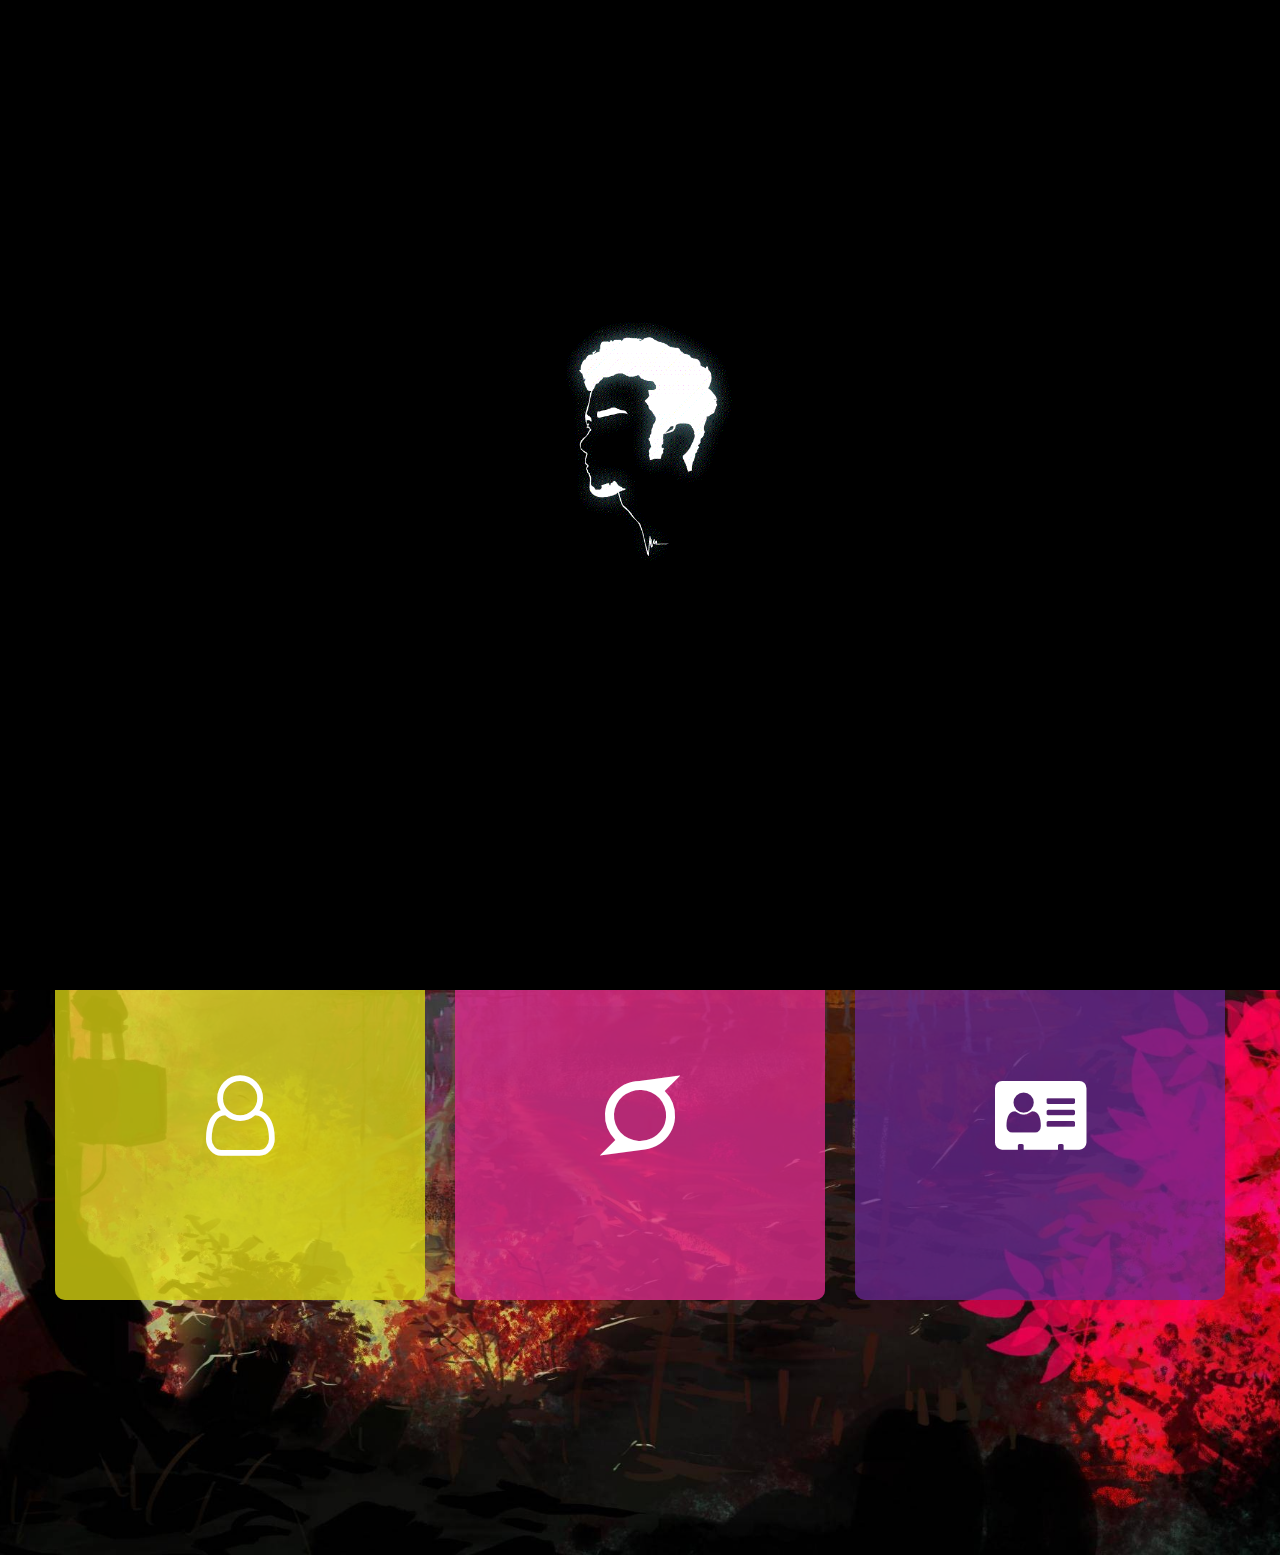
<file: index.html>
<!doctype html>
<html>
    <head>
        <meta charset="utf-8">
        <title>Resume</title>
        <link rel="stylesheet" type="text/css" href="style.css">
        <link href="https://stackpath.bootstrapcdn.com/font-awesome/4.7.0/css/font-awesome.min.css" rel="stylesheet">
        <link href="preloader.css" rel="stylesheet">
        <link href="https://fonts.googleap.com/css?family=Quicksand:500" rel="stylesheet">
        <script src="https://code.jquery.com/jquery-3.3.1.min.js"></script>
        <script type="text/javascript">
            $(window).on('scroll', function()
            {
                if($(window).scrollTop())
                {
                    $('nav').addClass('black');
                }
                else
                {
                    $('nav').removeClass('black');
                }
            })
        </script>
    </head>
    <body>

            <div id="loader">
                    <img src="preloader21.gif" width="30%">
            </div>


            <div class="wrapper">
                <nav>
                    <div class="logo">
                            <i class="fa fa-ravelry" aria-hidden="true"></i>
                    </div>
                    <ul>
                        <li><a href="">azharmohi7@gmail.com</a></li>
                        <li><a href="">+91-8113920694</a></li>
                    </ul>
                </nav>
                <section class="secl"></section>
                <section class="content0">
                        <div class="container">
                                <div class="box">
                                    <div class="icon"><i class="fa fa-user-o" aria-hidden="true"></i>
                                    </div>
                                    <div class="content">
                                        <h3>Profile</h3>
                                        <p>My name is Azhar K. I am 20 years old.
                                           Coming from cherur,vengara which is in 
                                           malappuram district. I'm currently  
                                           studying computer science 2nd year
                                           in College of engineering Chengannur.
                                           I'm a tech enthusiasist and hope to learn
                                           more on the trek ahead! 
                                        </p>
                                    </div>
                                </div>
                                <div class="box">
                                        <div class="icon"><i class="fa fa-superpowers" aria-hidden="true"></i>
                                        </div>
                                        <div class="content">
                                            <h3>Skills</h3>
                                            <ul>
                                                    <li>C#</li>
                                                    <li>Python</li>
                                                    <li>Blender</li>
                                                    <li>Unity3d</li>
                                                    <li>Aesprite</li>
                                                    <li>Game Maker Studio</li>
                                                    <li>Macromedia Flash</li>
                                                    <li>Godot Engine</li>
                                            </ul>                               
                                                                           
                                        </div>
                                </div>
                                <div class="box">
                                        <div class="icon"><i class="fa fa-address-card" aria-hidden="true"></i>
                                        </div>
                                        <div class="content">
                                                <ol>
                                                       <li><a rel="Instagram" href="https://www.instagram.com/azharmohi_kanneth/"><i class="fa fa-instagram" aria-hidden="true"></i></a></li>
                                                        <li><a rel="Twitter" href="https://twitter.com/azharkanneth"><i class="fa fa-twitter" aria-hidden="true"></i></a></li>
                                                        <li><a rel="Telegram" href="https://t.me/kazihar"><i class="fa fa-telegram" aria-hidden="true"></i></a></li>
                                                        <li><a rel="Github" href="https://github.com/kazihar"><i class="fa fa-github" aria-hidden="true"></i></a></li>
                                                </ol>
                                                
                                        </div>
                                </div>
                            </div>
                </section>
            </div>

            
    </body>
    <script type="text/javascript">
        var loader = document.getElementById("loader");
        
        
        window.addEventListener("load",function()
        {
            setTimeout(function()
            {

                loader.style.height= "100px";

                loader.style.width= "100px";

                loader.style.borderRadius = "50%";

                loader.style.visibility = "hidden";

            },3000);
            
            
        });
    </script>


</html>
</file>
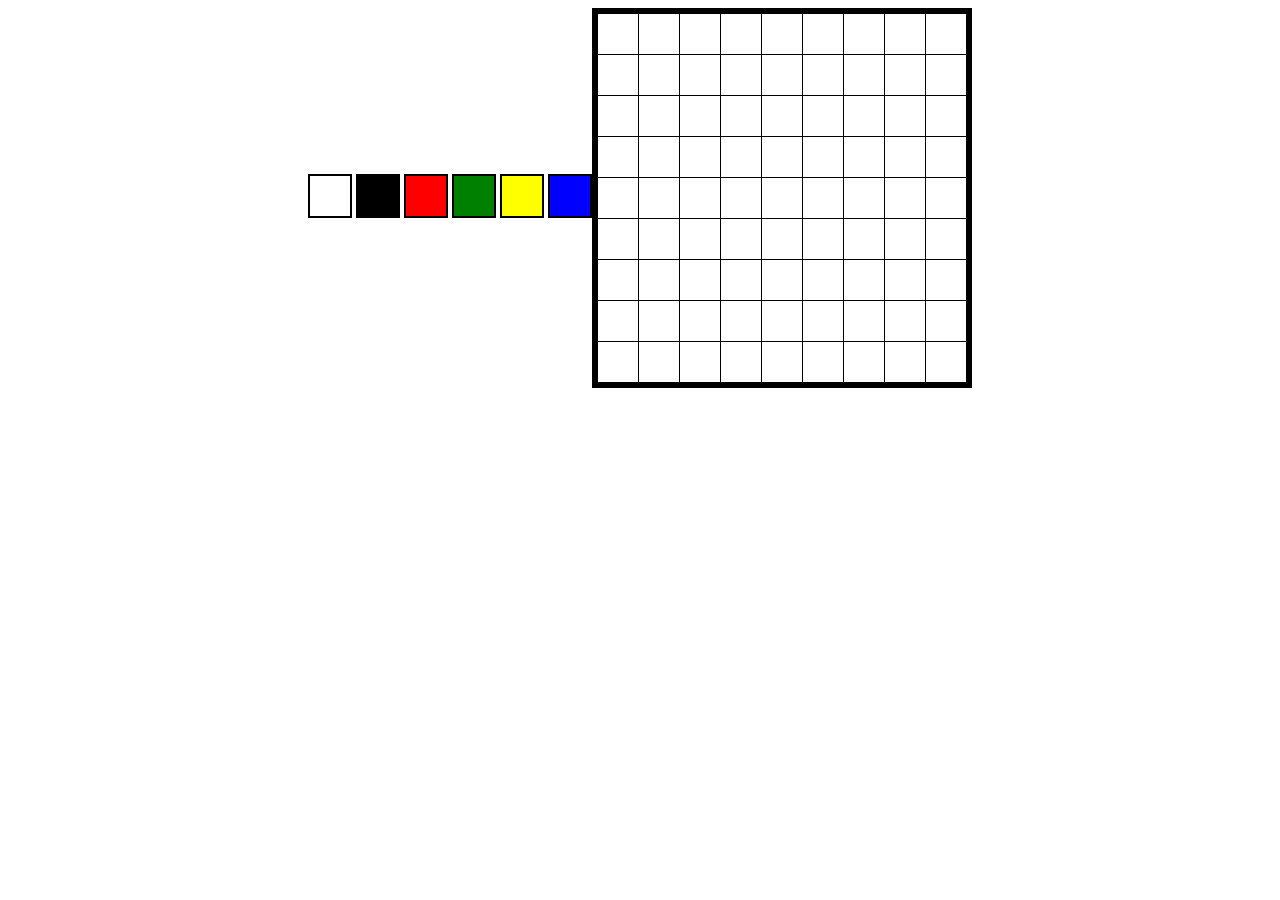
<file: Devcom Project/index.html>
<!DOCTYPE html>
<html>
<head>
    <link rel="stylesheet" href="style.css">
  <script src="script.js"></script>
</head>
<body>
<div id="pallette">
    <div class="pen" style="background-color:white;" onclick="setPenColor('white')"></div>
    <div class="pen" style="background-color:black;" onclick="setPenColor('black')"></div>
    <div class="pen" style="background-color:red;" onclick="setPenColor('red')"></div>
    <div class="pen" style="background-color:green;" onclick="setPenColor('green')"></div>
    <div class="pen" style="background-color:yellow;" onclick="setPenColor('yellow')"></div>
    <div class="pen" style="background-color:blue;" onclick="setPenColor('blue')"></div>
</div>
<div id="art">
    <div class="row">
        <div class="pixel" onclick="setPixelColor(this)"></div>
        <div class="pixel" onclick="setPixelColor(this)"></div>
        <div class="pixel" onclick="setPixelColor(this)"></div>
        <div class="pixel" onclick="setPixelColor(this)"></div>
        <div class="pixel" onclick="setPixelColor(this)"></div>
        <div class="pixel" onclick="setPixelColor(this)"></div>
        <div class="pixel" onclick="setPixelColor(this)"></div>
        <div class="pixel" onclick="setPixelColor(this)"></div>
        <div class="pixel" onclick="setPixelColor(this)"></div>
    </div>
    <div class="row">
        <div class="pixel" onclick="setPixelColor(this)"></div>
        <div class="pixel" onclick="setPixelColor(this)"></div>
        <div class="pixel" onclick="setPixelColor(this)"></div>
        <div class="pixel" onclick="setPixelColor(this)"></div>
        <div class="pixel" onclick="setPixelColor(this)"></div>
        <div class="pixel" onclick="setPixelColor(this)"></div>
        <div class="pixel" onclick="setPixelColor(this)"></div>
        <div class="pixel" onclick="setPixelColor(this)"></div>
        <div class="pixel" onclick="setPixelColor(this)"></div>
    </div>
    <div class="row">
        <div class="pixel" onclick="setPixelColor(this)"></div>
        <div class="pixel" onclick="setPixelColor(this)"></div>
        <div class="pixel" onclick="setPixelColor(this)"></div>
        <div class="pixel" onclick="setPixelColor(this)"></div>
        <div class="pixel" onclick="setPixelColor(this)"></div>
        <div class="pixel" onclick="setPixelColor(this)"></div>
        <div class="pixel" onclick="setPixelColor(this)"></div>
        <div class="pixel" onclick="setPixelColor(this)"></div>
        <div class="pixel" onclick="setPixelColor(this)"></div>
    </div>
    <div class="row">
        <div class="pixel" onclick="setPixelColor(this)"></div>
        <div class="pixel" onclick="setPixelColor(this)"></div>
        <div class="pixel" onclick="setPixelColor(this)"></div>
        <div class="pixel" onclick="setPixelColor(this)"></div>
        <div class="pixel" onclick="setPixelColor(this)"></div>
        <div class="pixel" onclick="setPixelColor(this)"></div>
        <div class="pixel" onclick="setPixelColor(this)"></div>
        <div class="pixel" onclick="setPixelColor(this)"></div>
        <div class="pixel" onclick="setPixelColor(this)"></div>
    </div>
    <div class="row">
        <div class="pixel" onclick="setPixelColor(this)"></div>
        <div class="pixel" onclick="setPixelColor(this)"></div>
        <div class="pixel" onclick="setPixelColor(this)"></div>
        <div class="pixel" onclick="setPixelColor(this)"></div>
        <div class="pixel" onclick="setPixelColor(this)"></div>
        <div class="pixel" onclick="setPixelColor(this)"></div>
        <div class="pixel" onclick="setPixelColor(this)"></div>
        <div class="pixel" onclick="setPixelColor(this)"></div>
        <div class="pixel" onclick="setPixelColor(this)"></div>
    </div>
    <div class="row">
        <div class="pixel" onclick="setPixelColor(this)"></div>
        <div class="pixel" onclick="setPixelColor(this)"></div>
        <div class="pixel" onclick="setPixelColor(this)"></div>
        <div class="pixel" onclick="setPixelColor(this)"></div>
        <div class="pixel" onclick="setPixelColor(this)"></div>
        <div class="pixel" onclick="setPixelColor(this)"></div>
        <div class="pixel" onclick="setPixelColor(this)"></div>
        <div class="pixel" onclick="setPixelColor(this)"></div>
        <div class="pixel" onclick="setPixelColor(this)"></div>
    </div>
    <div class="row">
        <div class="pixel" onclick="setPixelColor(this)"></div>
        <div class="pixel" onclick="setPixelColor(this)"></div>
        <div class="pixel" onclick="setPixelColor(this)"></div>
        <div class="pixel" onclick="setPixelColor(this)"></div>
        <div class="pixel" onclick="setPixelColor(this)"></div>
        <div class="pixel" onclick="setPixelColor(this)"></div>
        <div class="pixel" onclick="setPixelColor(this)"></div>
        <div class="pixel" onclick="setPixelColor(this)"></div>
        <div class="pixel" onclick="setPixelColor(this)"></div>
    </div>
    <div class="row">
        <div class="pixel" onclick="setPixelColor(this)"></div>
        <div class="pixel" onclick="setPixelColor(this)"></div>
        <div class="pixel" onclick="setPixelColor(this)"></div>
        <div class="pixel" onclick="setPixelColor(this)"></div>
        <div class="pixel" onclick="setPixelColor(this)"></div>
        <div class="pixel" onclick="setPixelColor(this)"></div>
        <div class="pixel" onclick="setPixelColor(this)"></div>
        <div class="pixel" onclick="setPixelColor(this)"></div>
        <div class="pixel" onclick="setPixelColor(this)"></div>
    </div>
    <div class="row">
        <div class="pixel" onclick="setPixelColor(this)"></div>
        <div class="pixel" onclick="setPixelColor(this)"></div>
        <div class="pixel" onclick="setPixelColor(this)"></div>
        <div class="pixel" onclick="setPixelColor(this)"></div>
        <div class="pixel" onclick="setPixelColor(this)"></div>
        <div class="pixel" onclick="setPixelColor(this)"></div>
        <div class="pixel" onclick="setPixelColor(this)"></div>
        <div class="pixel" onclick="setPixelColor(this)"></div>
        <div class="pixel" onclick="setPixelColor(this)"></div>
    </div>
</div>
</body>
</html>
</file>
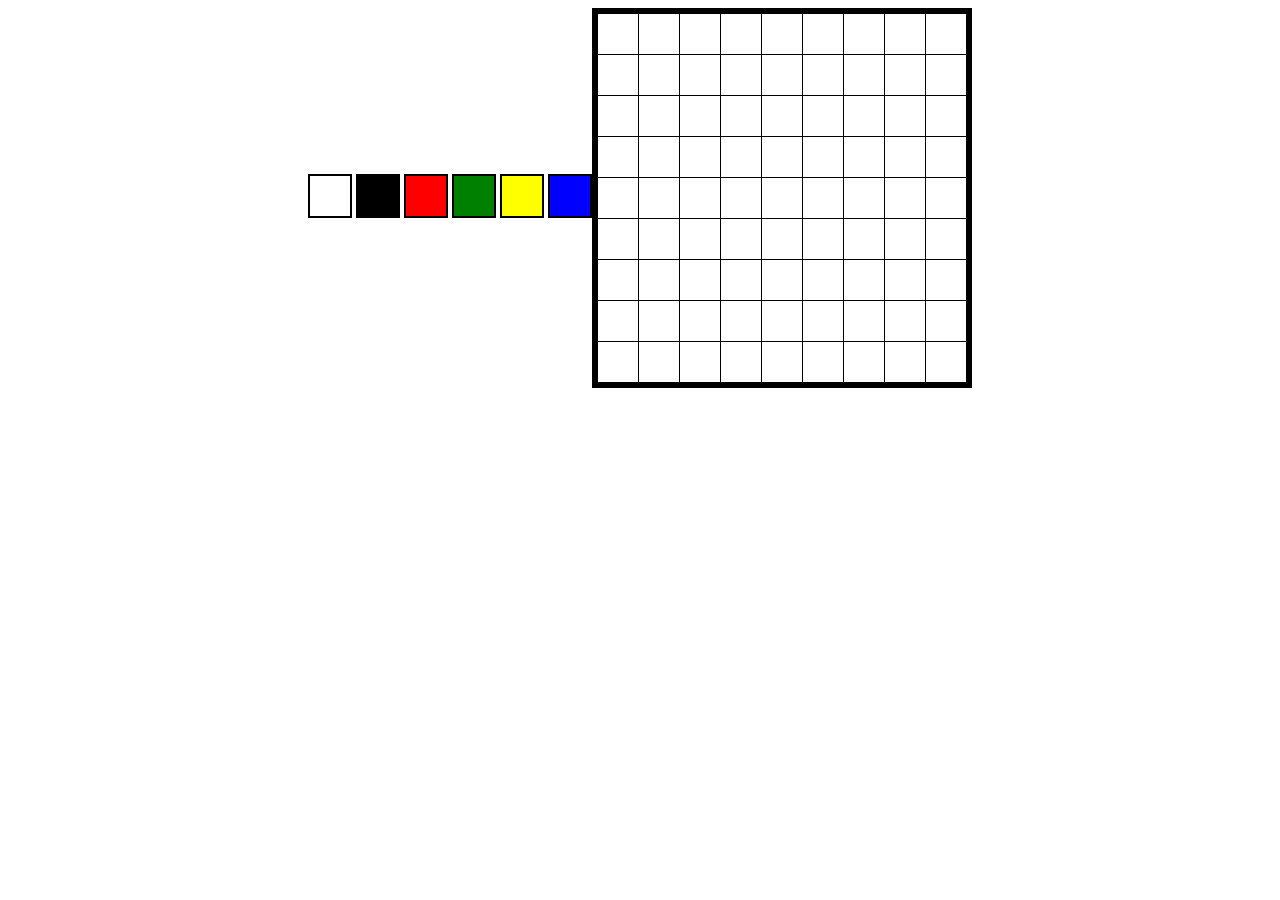
<file: Devcom_P1/index.html>
<!DOCTYPE html>
<html>
<head>
    <link rel="stylesheet" href="style.css">
  <script src="script.js"></script>
</head>
<body>
<div id="pallette">
    <div class="pen" style="background-color:white;" onclick="setPenColor('white')"></div>
    <div class="pen" style="background-color:black;" onclick="setPenColor('black')"></div>
    <div class="pen" style="background-color:red;" onclick="setPenColor('red')"></div>
    <div class="pen" style="background-color:green;" onclick="setPenColor('green')"></div>
    <div class="pen" style="background-color:yellow;" onclick="setPenColor('yellow')"></div>
    <div class="pen" style="background-color:blue;" onclick="setPenColor('blue')"></div>
</div>
<div id="art">
    <div class="row">
        <div class="pixel" onclick="setPixelColor(this)"></div>
        <div class="pixel" onclick="setPixelColor(this)"></div>
        <div class="pixel" onclick="setPixelColor(this)"></div>
        <div class="pixel" onclick="setPixelColor(this)"></div>
        <div class="pixel" onclick="setPixelColor(this)"></div>
        <div class="pixel" onclick="setPixelColor(this)"></div>
        <div class="pixel" onclick="setPixelColor(this)"></div>
        <div class="pixel" onclick="setPixelColor(this)"></div>
        <div class="pixel" onclick="setPixelColor(this)"></div>
    </div>
    <div class="row">
        <div class="pixel" onclick="setPixelColor(this)"></div>
        <div class="pixel" onclick="setPixelColor(this)"></div>
        <div class="pixel" onclick="setPixelColor(this)"></div>
        <div class="pixel" onclick="setPixelColor(this)"></div>
        <div class="pixel" onclick="setPixelColor(this)"></div>
        <div class="pixel" onclick="setPixelColor(this)"></div>
        <div class="pixel" onclick="setPixelColor(this)"></div>
        <div class="pixel" onclick="setPixelColor(this)"></div>
        <div class="pixel" onclick="setPixelColor(this)"></div>
    </div>
    <div class="row">
        <div class="pixel" onclick="setPixelColor(this)"></div>
        <div class="pixel" onclick="setPixelColor(this)"></div>
        <div class="pixel" onclick="setPixelColor(this)"></div>
        <div class="pixel" onclick="setPixelColor(this)"></div>
        <div class="pixel" onclick="setPixelColor(this)"></div>
        <div class="pixel" onclick="setPixelColor(this)"></div>
        <div class="pixel" onclick="setPixelColor(this)"></div>
        <div class="pixel" onclick="setPixelColor(this)"></div>
        <div class="pixel" onclick="setPixelColor(this)"></div>
    </div>
    <div class="row">
        <div class="pixel" onclick="setPixelColor(this)"></div>
        <div class="pixel" onclick="setPixelColor(this)"></div>
        <div class="pixel" onclick="setPixelColor(this)"></div>
        <div class="pixel" onclick="setPixelColor(this)"></div>
        <div class="pixel" onclick="setPixelColor(this)"></div>
        <div class="pixel" onclick="setPixelColor(this)"></div>
        <div class="pixel" onclick="setPixelColor(this)"></div>
        <div class="pixel" onclick="setPixelColor(this)"></div>
        <div class="pixel" onclick="setPixelColor(this)"></div>
    </div>
    <div class="row">
        <div class="pixel" onclick="setPixelColor(this)"></div>
        <div class="pixel" onclick="setPixelColor(this)"></div>
        <div class="pixel" onclick="setPixelColor(this)"></div>
        <div class="pixel" onclick="setPixelColor(this)"></div>
        <div class="pixel" onclick="setPixelColor(this)"></div>
        <div class="pixel" onclick="setPixelColor(this)"></div>
        <div class="pixel" onclick="setPixelColor(this)"></div>
        <div class="pixel" onclick="setPixelColor(this)"></div>
        <div class="pixel" onclick="setPixelColor(this)"></div>
    </div>
    <div class="row">
        <div class="pixel" onclick="setPixelColor(this)"></div>
        <div class="pixel" onclick="setPixelColor(this)"></div>
        <div class="pixel" onclick="setPixelColor(this)"></div>
        <div class="pixel" onclick="setPixelColor(this)"></div>
        <div class="pixel" onclick="setPixelColor(this)"></div>
        <div class="pixel" onclick="setPixelColor(this)"></div>
        <div class="pixel" onclick="setPixelColor(this)"></div>
        <div class="pixel" onclick="setPixelColor(this)"></div>
        <div class="pixel" onclick="setPixelColor(this)"></div>
    </div>
    <div class="row">
        <div class="pixel" onclick="setPixelColor(this)"></div>
        <div class="pixel" onclick="setPixelColor(this)"></div>
        <div class="pixel" onclick="setPixelColor(this)"></div>
        <div class="pixel" onclick="setPixelColor(this)"></div>
        <div class="pixel" onclick="setPixelColor(this)"></div>
        <div class="pixel" onclick="setPixelColor(this)"></div>
        <div class="pixel" onclick="setPixelColor(this)"></div>
        <div class="pixel" onclick="setPixelColor(this)"></div>
        <div class="pixel" onclick="setPixelColor(this)"></div>
    </div>
    <div class="row">
        <div class="pixel" onclick="setPixelColor(this)"></div>
        <div class="pixel" onclick="setPixelColor(this)"></div>
        <div class="pixel" onclick="setPixelColor(this)"></div>
        <div class="pixel" onclick="setPixelColor(this)"></div>
        <div class="pixel" onclick="setPixelColor(this)"></div>
        <div class="pixel" onclick="setPixelColor(this)"></div>
        <div class="pixel" onclick="setPixelColor(this)"></div>
        <div class="pixel" onclick="setPixelColor(this)"></div>
        <div class="pixel" onclick="setPixelColor(this)"></div>
    </div>
    <div class="row">
        <div class="pixel" onclick="setPixelColor(this)"></div>
        <div class="pixel" onclick="setPixelColor(this)"></div>
        <div class="pixel" onclick="setPixelColor(this)"></div>
        <div class="pixel" onclick="setPixelColor(this)"></div>
        <div class="pixel" onclick="setPixelColor(this)"></div>
        <div class="pixel" onclick="setPixelColor(this)"></div>
        <div class="pixel" onclick="setPixelColor(this)"></div>
        <div class="pixel" onclick="setPixelColor(this)"></div>
        <div class="pixel" onclick="setPixelColor(this)"></div>
    </div>
</div>
</body>
</html>
</file>
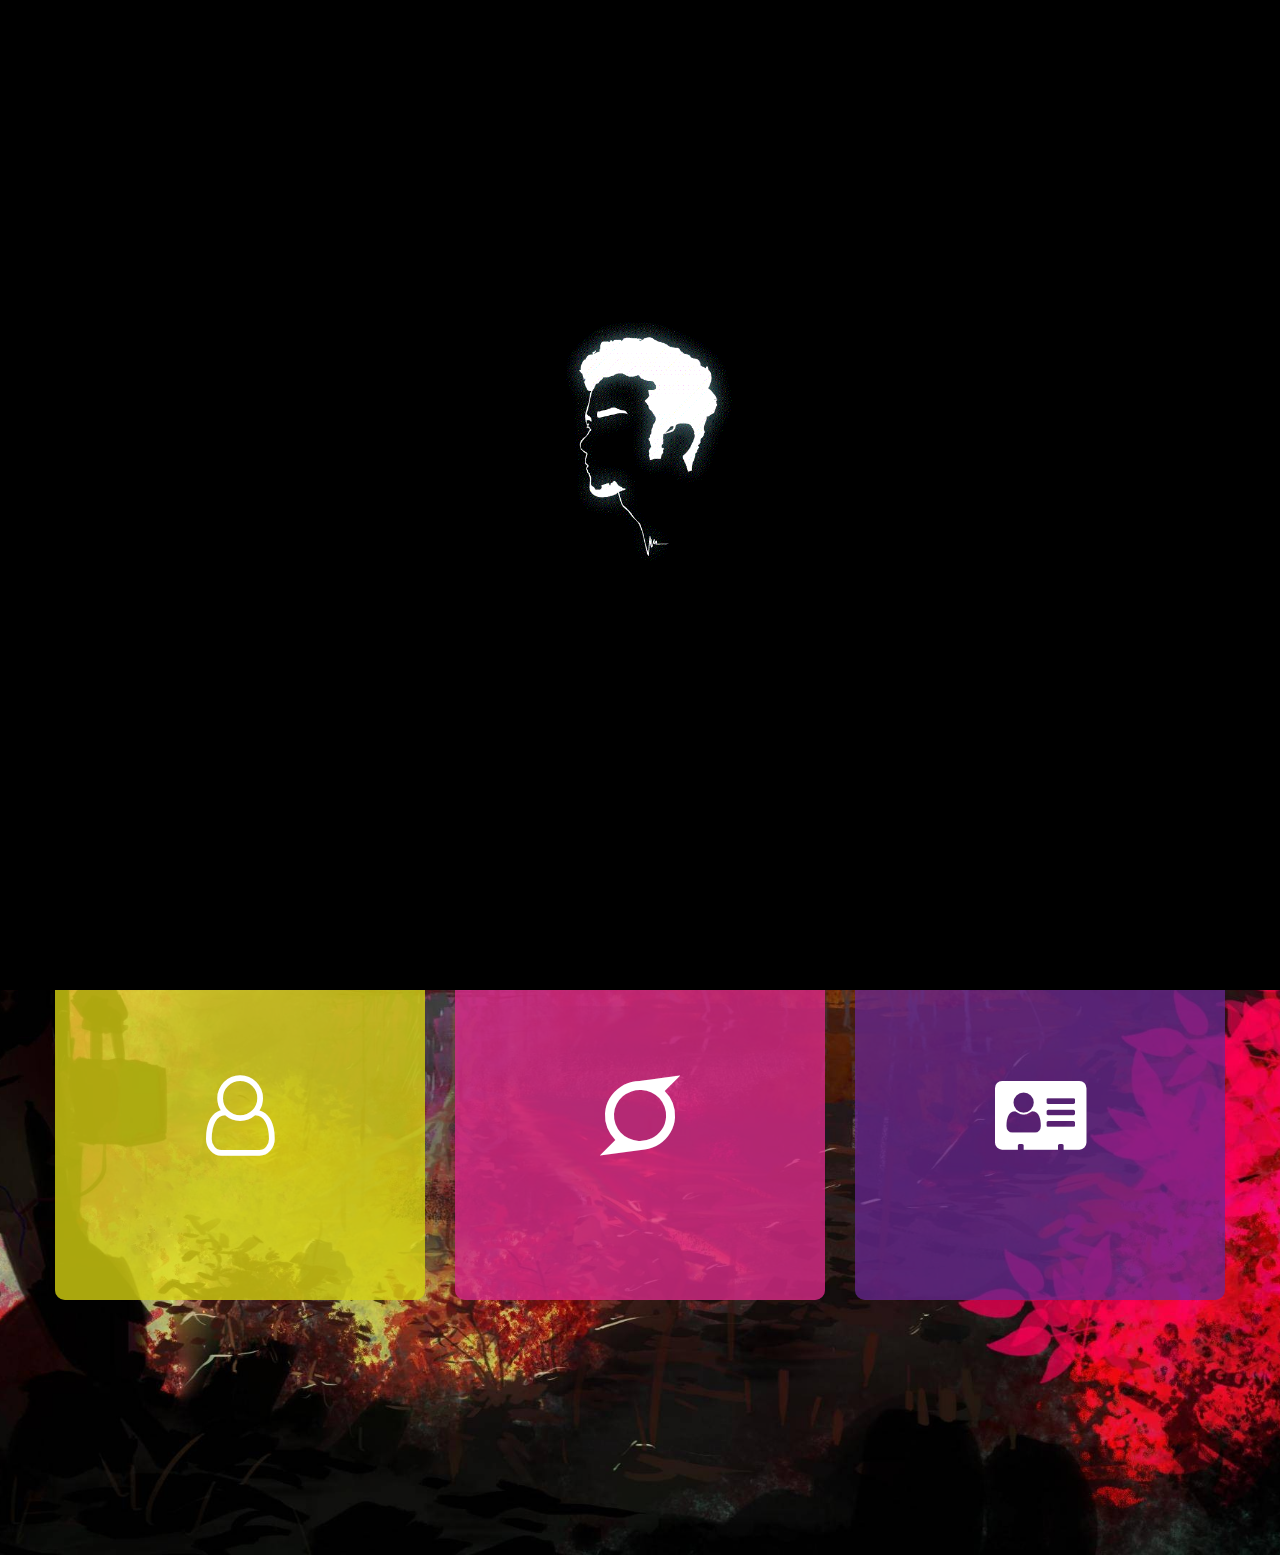
<file: Resume01.html>
<!doctype html>
<html>
    <head>
        <meta charset="utf-8">
        <title>Resume</title>
        <link rel="stylesheet" type="text/css" href="style01.css">
        <link href="https://stackpath.bootstrapcdn.com/font-awesome/4.7.0/css/font-awesome.min.css" rel="stylesheet">
        <link href="preloader.css" rel="stylesheet">
        <link href="https://fonts.googleap.com/css?family=Quicksand:500" rel="stylesheet">
        <script src="https://code.jquery.com/jquery-3.3.1.min.js"></script>
        <script type="text/javascript">
            $(window).on('scroll', function()
            {
                if($(window).scrollTop())
                {
                    $('nav').addClass('black');
                }
                else
                {
                    $('nav').removeClass('black');
                }
            })
        </script>
    </head>
    <body>

            <div id="loader">
                    <img src="preloader21.gif" width="30%">
            </div>


            <div class="wrapper">
                <nav>
                    <div class="logo">
                            <i class="fa fa-ravelry" aria-hidden="true"></i>
                    </div>
                    <ul>
                        <li><a href="">Kaziharkanneth@gmail.com</a></li>
                        <li><a href="">+91-8113920694</a></li>
                    </ul>
                </nav>
                <section class="secl"></section>
                <section class="content0">
                        <div class="container">
                                <div class="box">
                                    <div class="icon"><i class="fa fa-user-o" aria-hidden="true"></i>
                                    </div>
                                    <div class="content">
                                        <h3>Profile</h3>
                                        <p>My name is Azhar K. I am 19 years old.
                                           Coming from cherur,vengara which is in 
                                           malappuram district. I'm currently  
                                           studying computer science 2nd year
                                           in College of engineering Chengannur.
                                           I'm a tech enthusiasist and hope to learn
                                           more on the trek ahead! 
                                        </p>
                                    </div>
                                </div>
                                <div class="box">
                                        <div class="icon"><i class="fa fa-superpowers" aria-hidden="true"></i>
                                        </div>
                                        <div class="content">
                                            <h3>Skills</h3>
                                            <ul>
                                                    <li>HTML & CSS</li>
                                                    <li>C/C++</li>
                                                    <li>C#</li>
                                                    <li>Python</li>
                                                    <li>Javascript</li>
                                                    <li>Blender</li>
                                                    <li>Unity3d</li>
                                                    <li>Aesprite</li>
                                                    <li>Android Studio</li>
                                                    <li>Game Maker Studio</li>
                                                    <li>Macromedia Flash</li>  
                                            </ul>                               
                                                                           
                                        </div>
                                </div>
                                <div class="box">
                                        <div class="icon"><i class="fa fa-address-card" aria-hidden="true"></i>
                                        </div>
                                        <div class="content">
                                                <ol>
                                                       <li><a rel="Instagram" href="https://www.instagram.com/azharmohi_kanneth/"><i class="fa fa-instagram" aria-hidden="true"></i></a></li>
                                                        <li><a rel="Twitter" href="https://twitter.com/azharkanneth"><i class="fa fa-twitter" aria-hidden="true"></i></a></li>
                                                        <li><a rel="Telegram" href="https://t.me/kazihar"><i class="fa fa-telegram" aria-hidden="true"></i></a></li>
                                                        <li><a rel="Github" href="https://github.com/kazihar"><i class="fa fa-github" aria-hidden="true"></i></a></li>
                                                </ol>
                                                
                                        </div>
                                </div>
                            </div>
                </section>
            </div>

            
    </body>
    <script type="text/javascript">
        var loader = document.getElementById("loader");
        
        
        window.addEventListener("load",function()
        {
            setTimeout(function()
            {

                loader.style.height= "100px";

                loader.style.width= "100px";

                loader.style.borderRadius = "50%";

                loader.style.visibility = "hidden";

            },3000);
            
            
        });
    </script>


</html>
</file>
<file: style.css>
body
{
    margin: 0;
    padding: 0;
    font-family: Quicksand;
    background: rgb(255, 255, 255);
    background: url("712774.jpg");
    background-size: cover;
    background-position: center;
}

.container
{
    position: relative;
    width: 1200px;
    height: 400px;
    margin: 240px auto;
}

.container .box
{
    position: relative;
    width: calc(400px - 30px);
    height: calc(400px - 30px);
    background: rgb(0, 0, 0);
    float: left;
    margin: 15px;
    box-sizing: border-box;
    overflow: hidden;
    border-radius: 10px;
}

.container .box .icon
{
    position: absolute;
    top: 0;
    left: 0;
    width: 100%;
    height: 100%;
    background: rgb(17, 71, 250);
    transition: 0.5s;
    z-index: 1;
}

.container .box:hover .icon
{
    top: 20px;
    left: calc(50% - 40px);
    width: 80px;
    height: 80px;
    border-radius: 50%
}

.container .box .icon .fa
{
    position: absolute;
    top: 50%;
    left: 50%;
    transform: translate(-50%, -50%);
    font-size: 80px;
    transition: 0.5s;
    color: #fff;
}

.container .box:hover .icon .fa
{
    font-size: 40px;
}

.container .box .content
{
    position: absolute;
    top: 100%;
    height: calc(100% - 100px);
    text-align: center;
    padding: 20px;
    box-sizing: border-box;
    transition: 0.5s;
    opacity: 0;
}

.container .box:hover .content
{
    top: 100px;
    opacity: 1;
}

.container .box .content h3
{
    margin: 0 0 10px;
    padding: 0;
    color: #fff;
    font-size: 24px;
}

.container .box .content ul
{
    text-align: center;
    display: -webkit-inline-box;
    margin: 0;
    padding: 0;
    color: #fff;
    zoom: 1;
}

.container .box .content ol
{
    text-align: left;
    display: -webkit-inline-box;
    margin: 0;
    padding: 0;
    color: #fff;
    zoom: 1;
}

.container .box .content li
{
    display: inline;
    padding: 1px 70px;
    color: #fff;
}

.container .box .content li i
{
    display: inline;
    padding: 1px 70px;
    color: #fff;
    font-size: 50px;
}



.container .box .content p
{
    margin: 0;
    padding: 0;
    color: #fff;
}

.container .box:nth-child(1) .icon
{
    background: #cecb0d8c;
}

.container .box:nth-child(1)
{
    background: #e2df1e8e;
}

.container .box:nth-child(2) .icon
{
    background: #d3247b86;
}

.container .box:nth-child(2)
{
    background: #ec3aa88a;
}

.container .box:nth-child(3) .icon
{
    background: #5e238e75;
}

.container .box:nth-child(3)
{
    background: #7f32a381;
}

a
{
    text-decoration: none;
}

nav
{
    position: fixed;
    top: 0;
    left: 0;
    width: 100%;
    height: 100px;
    padding: 10px 100px;
    box-sizing: border-box;
    transition: 0.3s;
}

nav.black
{
    background: rgba(0, 0, 0, 0.8);
    height: 100px;
    padding: 10px 100px;

}

nav .logo
{
    padding: 22px 20px;
    height: 80px;
    float: left;
    font-size: 24px;
    transition: 0.3s;

}

nav.black .logo
{
    color: #fff;
}

nav ul
{
    list-style: none;
    float: right;
    padding: 0;
    margin: 0;
    display: flex;
}

nav ul li
{
    list-style: none;
}

nav ul li a
{
    line-height: 80PX;
    color: #949494;
    padding: 12PX 30PX;
    text-decoration: none;
    text-transform: uppercase;
    transition: 0.3s;
}

nav.black ul li a
{
    color: #fff;
}

nav ul li a:focus
{
    outline: none;
}

nav ul li a:active 
{
    background: #e2472f;
    color: #fff;
    border-radius: 6px;
}

section.secl
{
    width: 100%;
    height: 75vh;
}

.content0
{
    margin-top: 80px;
}
</file>
<file: preloader.css>
body
{
    margin: 0;
    padding: 0;
}

#loader
{
    height: 1080px;
    width: 1440px;
    background-color: black;
    position: fixed;
    top: 50%;
    left: 50%;
    transform: translate(-50%, -50%);
    z-index: 999;
    transition: all.5s;
}

#loader img
{
    position: absolute;
    top: 50%;
    left: 50%;
    transform: translate(-50%, -50%);
}
</file>
<file: Devcom Project/style.css>
#art{
    display: table;
    border-spacing: 1px;
    background-color: black;
    border: 5px solid black;
}

.row{
    display: table-row;
}

.pixel{
    display: table-cell;
    background-color: white;
    width: 40px;
    height: 40px;
}

.pen{
    display: inline-block;
    width: 40px;
    height: 40px;
    border: 2px solid black;
}

body{
    display: flex;
    align-items: center;
    justify-content: center;
}
</file>
<file: Devcom_P1/style.css>
#art{
    display: table;
    border-spacing: 1px;
    background-color: black;
    border: 5px solid black;
}

.row{
    display: table-row;
}

.pixel{
    display: table-cell;
    background-color: white;
    width: 40px;
    height: 40px;
}

.pen{
    display: inline-block;
    width: 40px;
    height: 40px;
    border: 2px solid black;
}

body{
    display: flex;
    align-items: center;
    justify-content: center;
}
</file>
<file: style01.css>
body
{
    margin: 0;
    padding: 0;
    font-family: Quicksand;
    background: rgb(255, 255, 255);
    background: url("712774.jpg");
    background-size: cover;
    background-position: center;
}

.container
{
    position: relative;
    width: 1200px;
    height: 400px;
    margin: 240px auto;
}

.container .box
{
    position: relative;
    width: calc(400px - 30px);
    height: calc(400px - 30px);
    background: rgb(0, 0, 0);
    float: left;
    margin: 15px;
    box-sizing: border-box;
    overflow: hidden;
    border-radius: 10px;
}

.container .box .icon
{
    position: absolute;
    top: 0;
    left: 0;
    width: 100%;
    height: 100%;
    background: rgb(17, 71, 250);
    transition: 0.5s;
    z-index: 1;
}

.container .box:hover .icon
{
    top: 20px;
    left: calc(50% - 40px);
    width: 80px;
    height: 80px;
    border-radius: 50%
}

.container .box .icon .fa
{
    position: absolute;
    top: 50%;
    left: 50%;
    transform: translate(-50%, -50%);
    font-size: 80px;
    transition: 0.5s;
    color: #fff;
}

.container .box:hover .icon .fa
{
    font-size: 40px;
}

.container .box .content
{
    position: absolute;
    top: 100%;
    height: calc(100% - 100px);
    text-align: center;
    padding: 20px;
    box-sizing: border-box;
    transition: 0.5s;
    opacity: 0;
}

.container .box:hover .content
{
    top: 100px;
    opacity: 1;
}

.container .box .content h3
{
    margin: 0 0 10px;
    padding: 0;
    color: #fff;
    font-size: 24px;
}

.container .box .content ul
{
    text-align: center;
    display: -webkit-inline-box;
    margin: 0;
    padding: 0;
    color: #fff;
    zoom: 1;
}

.container .box .content ol
{
    text-align: left;
    display: -webkit-inline-box;
    margin: 0;
    padding: 0;
    color: #fff;
    zoom: 1;
}

.container .box .content li
{
    display: inline;
    padding: 1px 70px;
    color: #fff;
}

.container .box .content li i
{
    display: inline;
    padding: 1px 70px;
    color: #fff;
    font-size: 50px;
}



.container .box .content p
{
    margin: 0;
    padding: 0;
    color: #fff;
}

.container .box:nth-child(1) .icon
{
    background: #cecb0d8c;
}

.container .box:nth-child(1)
{
    background: #e2df1e8e;
}

.container .box:nth-child(2) .icon
{
    background: #d3247b86;
}

.container .box:nth-child(2)
{
    background: #ec3aa88a;
}

.container .box:nth-child(3) .icon
{
    background: #5e238e75;
}

.container .box:nth-child(3)
{
    background: #7f32a381;
}

a
{
    text-decoration: none;
}

nav
{
    position: fixed;
    top: 0;
    left: 0;
    width: 100%;
    height: 100px;
    padding: 10px 100px;
    box-sizing: border-box;
    transition: 0.3s;
}

nav.black
{
    background: rgba(0, 0, 0, 0.8);
    height: 100px;
    padding: 10px 100px;

}

nav .logo
{
    padding: 22px 20px;
    height: 80px;
    float: left;
    font-size: 24px;
    transition: 0.3s;

}

nav.black .logo
{
    color: #fff;
}

nav ul
{
    list-style: none;
    float: right;
    padding: 0;
    margin: 0;
    display: flex;
}

nav ul li
{
    list-style: none;
}

nav ul li a
{
    line-height: 80PX;
    color: #949494;
    padding: 12PX 30PX;
    text-decoration: none;
    text-transform: uppercase;
    transition: 0.3s;
}

nav.black ul li a
{
    color: #fff;
}

nav ul li a:focus
{
    outline: none;
}

nav ul li a:active 
{
    background: #e2472f;
    color: #fff;
    border-radius: 6px;
}

section.secl
{
    width: 100%;
    height: 75vh;
}

.content0
{
    margin-top: 80px;
}
</file>
